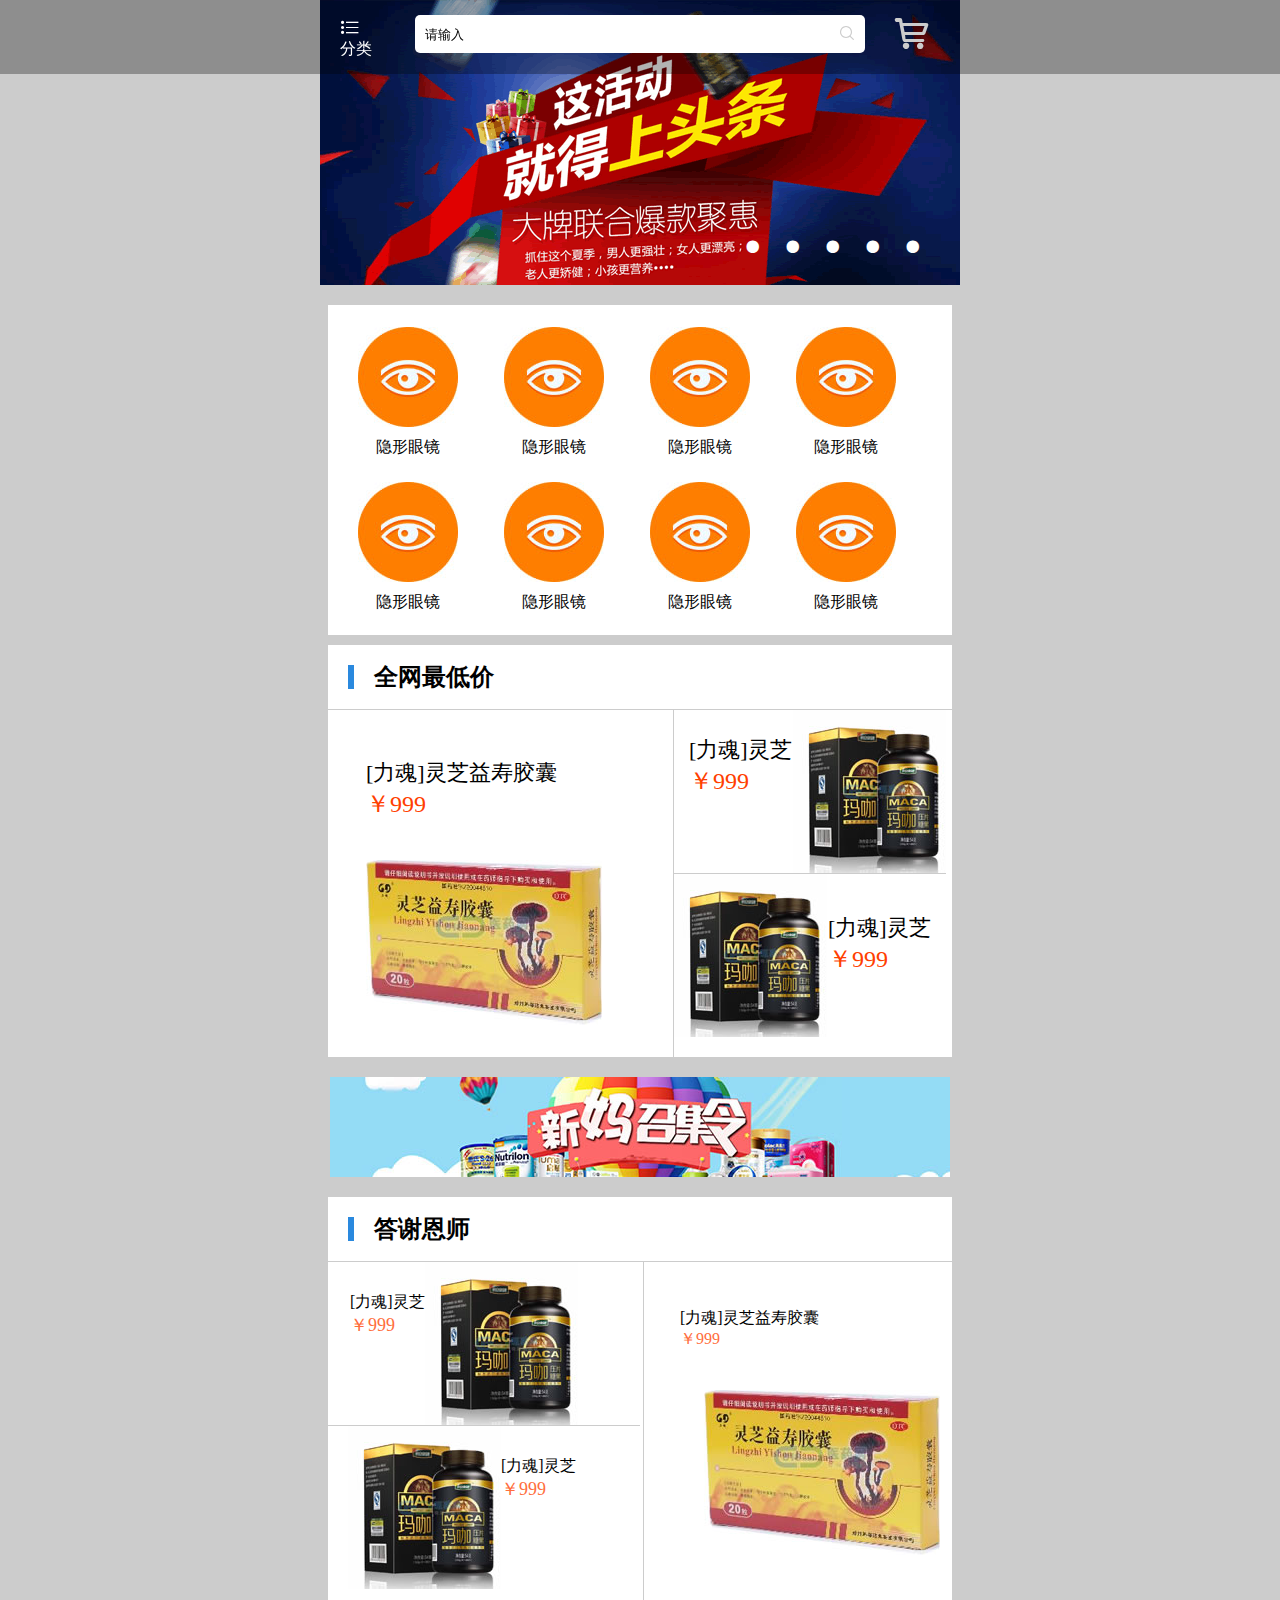
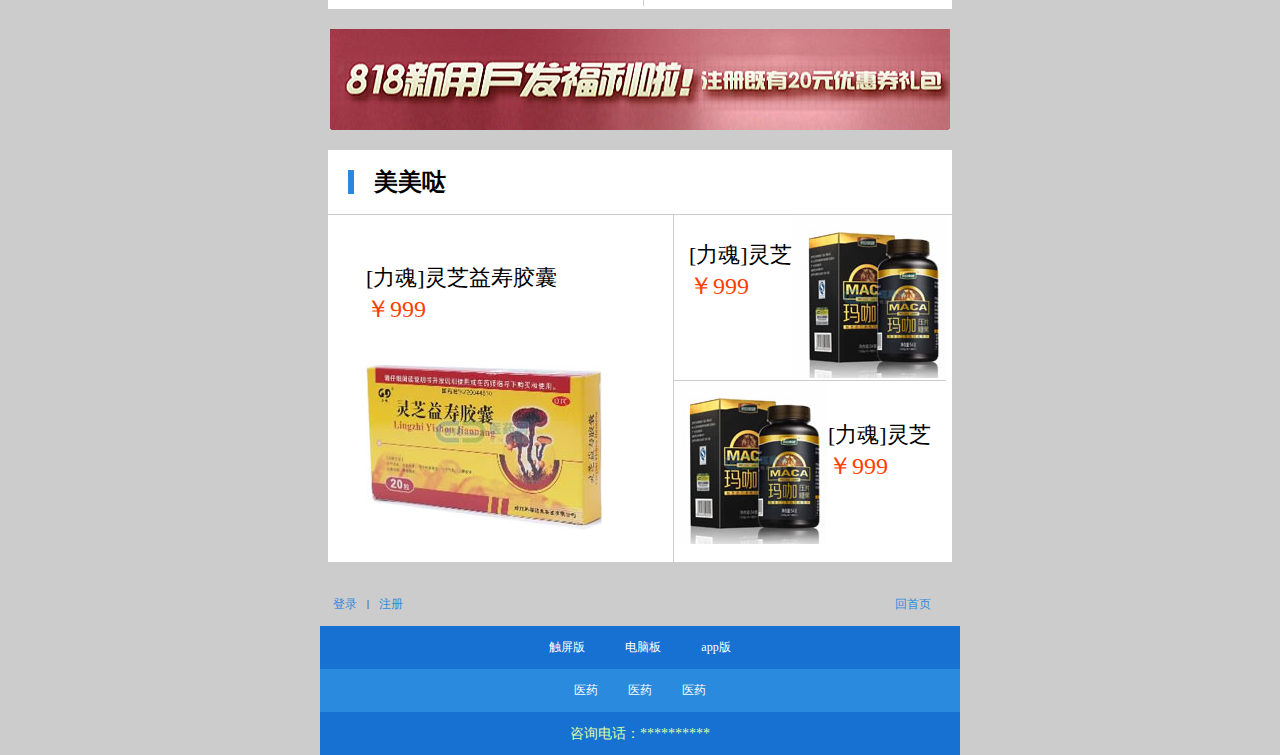
<file: index.html>
<!DOCTYPE html>
<html lang="en">
<head>
	<meta charset="UTF-8">
	<title></title>
	<link rel="stylesheet" href="css/reset.css">
    <link rel="stylesheet" type="text/css" href="font/iconfont.css">
	<meta id="viewport" name="viewport" content="width=device-width,minimum-scale=1,maximum-scale=1">
	<script>
        window.onload = window.onresize = function(){
            var view_width = document.getElementsByTagName('html')[0].getBoundingClientRect().width;

            var _html = document.getElementsByTagName('html')[0];
            view_width>640?_html.style.fontSize = 640 / 16 + 'px':_html.style.fontSize = view_width / 16 + 'px';
        }
    </script>

<link rel="stylesheet" type="text/css" href="css/style.css">

</head>
<body>
<!-- 头部 -->
    <div class="nav">
        <div class="nav_">
            <div class="nav_left">
                <span class="iconfont icon-fenlei"></span>
                <p>分类</p>
            </div>
            <div class="input">
                <input type="" value="请输入" class="input_">
                <span class="iconfont icon-chazhao"></span>
            </div>
            <span class="iconfont icon-gouwuchekong"></span>
        </div>
    </div>
<!-- banner -->
    <div class="banner">
        <img src="imgs/1.gif">
        <ul class="dian">
            <li ><span class="iconfont icon-yuandianxiao"></span></li>
            <li><span class="iconfont icon-yuandianxiao"></span></li>
            <li><span class="iconfont icon-yuandianxiao"></span></li>
            <li><span class="iconfont icon-yuandianxiao"></span></li>
            <li><span class="iconfont icon-yuandianxiao"></span></li>
        </ul>
    </div>
<!-- 分类区 -->
    <div class="fenlei">
        <ul class="fen">
            <li><img src="imgs/fenlei.jpg"><p>隐形眼镜</p></li>
            <li><img src="imgs/fenlei.jpg"><p>隐形眼镜</p></li>
            <li><img src="imgs/fenlei.jpg"><p>隐形眼镜</p></li>
            <li><img src="imgs/fenlei.jpg"><p>隐形眼镜</p></li>
            <li><img src="imgs/fenlei.jpg"><p>隐形眼镜</p></li>
            <li><img src="imgs/fenlei.jpg"><p>隐形眼镜</p></li>
            <li><img src="imgs/fenlei.jpg"><p>隐形眼镜</p></li>
            <li><img src="imgs/fenlei.jpg"><p>隐形眼镜</p></li>
        </ul>
    </div>
<!-- 最低价格区 -->
    <div class="zuidi">
        <div class="h4">
            <h4><span class="h4_"></span>全网最低价</h4>
        </div>
        <div class="shang1">
            <div class="shang1_">
                <p class="shang1_p1">[力魂]灵芝益寿胶囊</p>
                <p class="shang1_p2">￥999</p>
            </div>
             <img src="imgs/shang1.jpg">
        </div>
        <div class="shang2">
            <div class="shang2_">
                <p class="shang2_p1">[力魂]灵芝</p>
                <p class="shang2_p2">￥999</p>
            </div>
            <img src="imgs/shang2.jpg">
        </div>
        <div class="shang3">
            <img src="imgs/shang2.jpg">
            <div class="shang3_">
                <p class="shang3_p1">[力魂]灵芝</p>
                <p class="shang3_p2">￥999</p>
            </div>
        </div>
    </div>
<!-- 召集banner区 -->
    <div class="zhaoji">
        <img src="imgs/zhaoji.jpg">
    </div>
<!-- 答谢区 -->
    <div class="daxie">
        <div class="h4">
            <h4><span class="h4_"></span>答谢恩师</h4>
        </div>
        <div class="da2">
            <div class="da2_">
                <p class="da2_p1">[力魂]灵芝</p>
                <p class="da2_p2">￥999</p>
            </div>
            <img src="imgs/shang2.jpg">
        </div>
        <div class="da1">
            <div class="da1_">
                <p class="da1_p1">[力魂]灵芝益寿胶囊</p>
                <p class="da1_p2">￥999</p>
            </div>
             <img src="imgs/shang1.jpg">
        </div>
        <div class="da3">
            <img src="imgs/shang2.jpg">
            <div class="da3_">
                <p class="da3_p1">[力魂]灵芝</p>
                <p class="da3_p2">￥999</p>
            </div>
        </div>

    </div>
<!-- 注册banner -->
    <div class="zhu">
        <img src="imgs/zhu.jpg">
    </div>
<!-- 美美哒 -->
   <div class="meimeida">
        <div class="h4">
            <h4><span class="h4_"></span>美美哒</h4>
        </div>
        <div class="mei1">
            <div class="shang1_">
                <p class="mei1_p1">[力魂]灵芝益寿胶囊</p>
                <p class="mei1_p2">￥999</p>
            </div>
             <img src="imgs/shang1.jpg">
        </div>
        <div class="mei2">
            <div class="shang2_">
                <p class="mei2_p1">[力魂]灵芝</p>
                <p class="mei2_p2">￥999</p>
            </div>
            <img src="imgs/shang2.jpg">
        </div>
        <div class="mei3">
            <img src="imgs/shang2.jpg">
            <div class="mei3_">
                <p class="mei3_p1">[力魂]灵芝</p>
                <p class="mei3_p2">￥999</p>
            </div>
        </div>
    </div>
<!-- 登录注册 -->
    <div class="one">
        <ul class="one_">
            <li class="denglu"><a href="">登录</a></li>
            <li class="shu"><span>|</span></li>
            <li><a href="">注册</a></li>
            <li class="shouye"><a href="">回首页</a></li>
        </ul>
    </div>
<!-- 底部 -->
    <div class="footer">
        <div class="footer_t">
            <p class="footer_top">
                <a href="#">触屏版</a>
                <a href="#">电脑板</a>
                <a href="#">app版</a>
            </p>
        </div>
        <p class="footer_center">
            <span>医药</span>
            <span>医药</span>
            <span>医药</span>
        </p>
        <p class="footer_bottom">咨询电话：**********</p>
    </div>
</body>
</html>
</file>
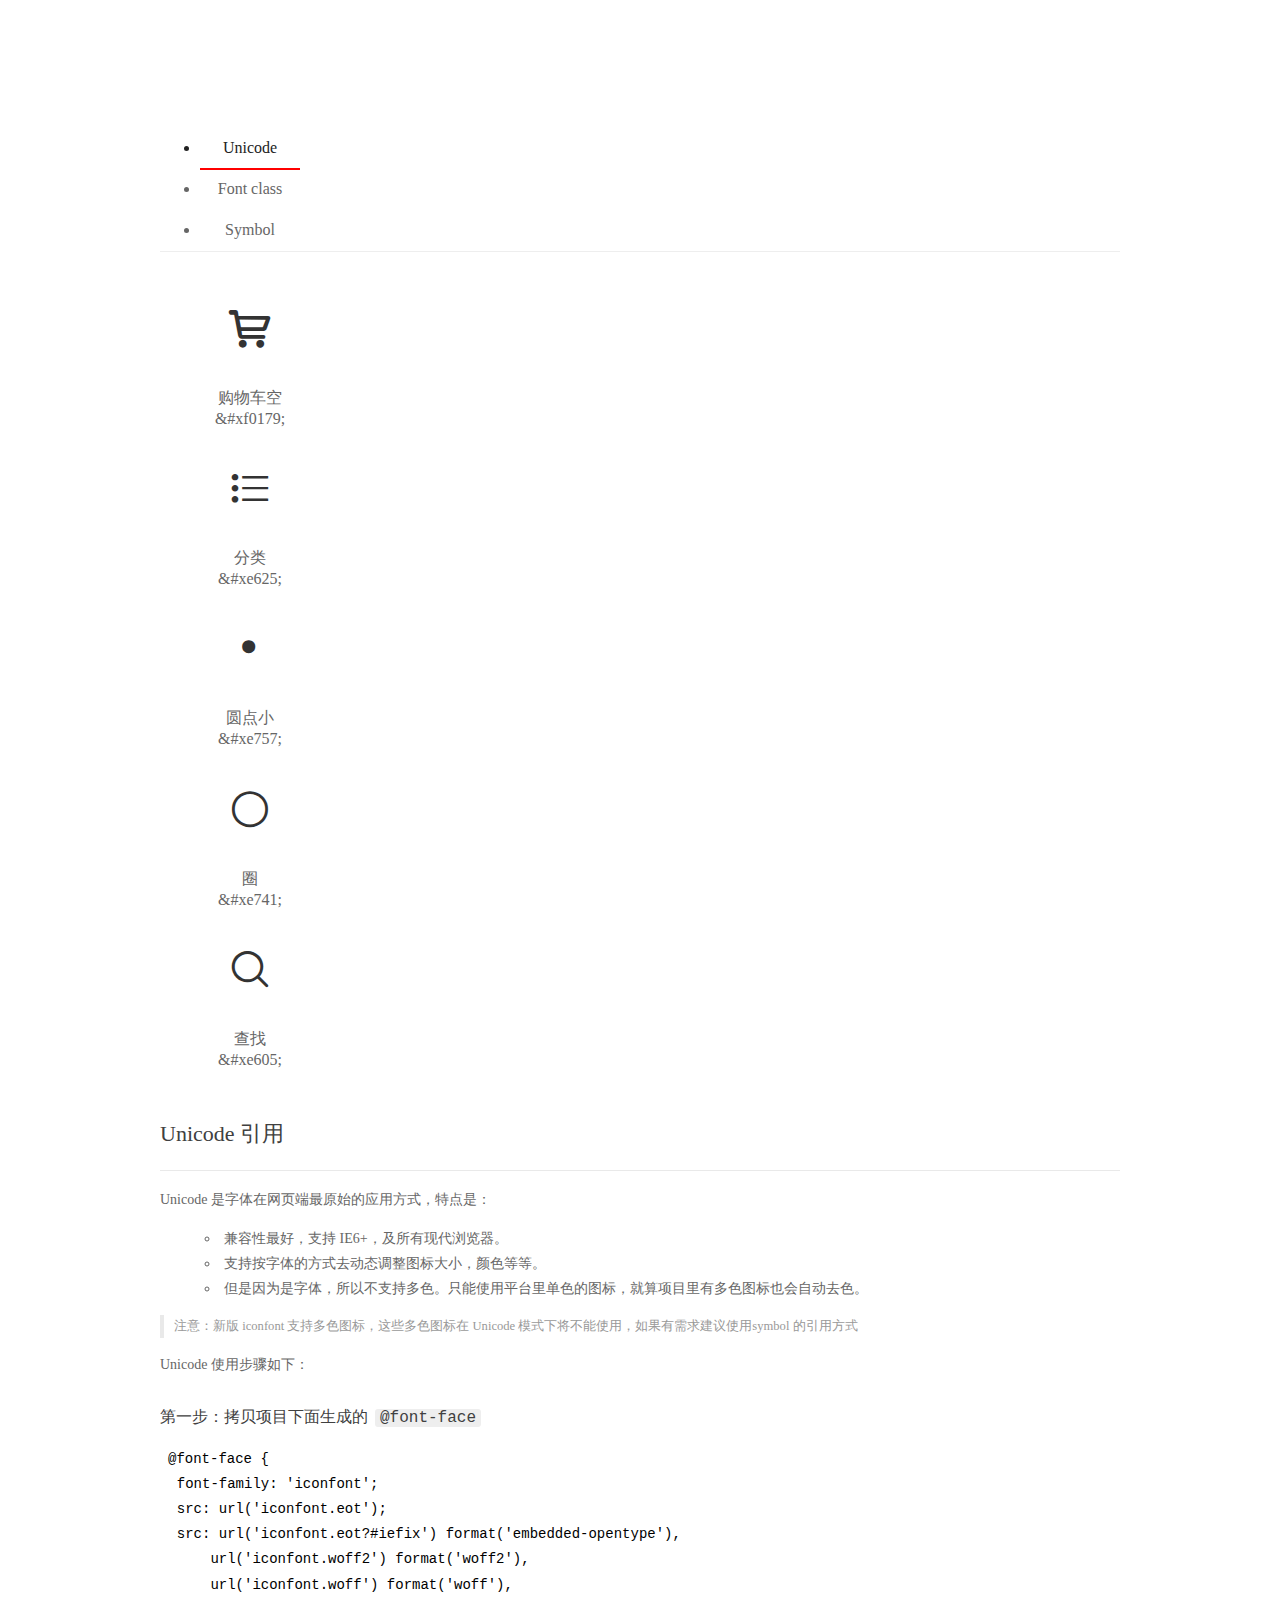
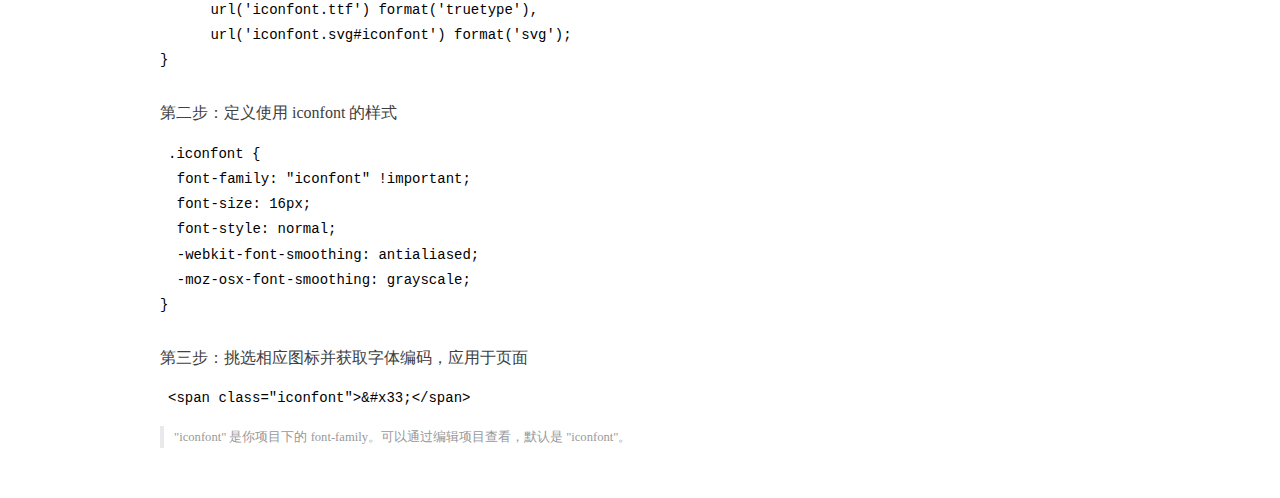
<file: font/demo_index.html>
<!DOCTYPE html>
<html>
<head>
  <meta charset="utf-8"/>
  <title>IconFont Demo</title>
  <link rel="shortcut icon" href="https://gtms04.alicdn.com/tps/i4/TB1_oz6GVXXXXaFXpXXJDFnIXXX-64-64.ico" type="image/x-icon"/>
  <link rel="stylesheet" href="https://g.alicdn.com/thx/cube/1.3.2/cube.min.css">
  <link rel="stylesheet" href="demo.css">
  <link rel="stylesheet" href="iconfont.css">
  <script src="iconfont.js"></script>
  <!-- jQuery -->
  <script src="https://a1.alicdn.com/oss/uploads/2018/12/26/7bfddb60-08e8-11e9-9b04-53e73bb6408b.js"></script>
  <!-- 代码高亮 -->
  <script src="https://a1.alicdn.com/oss/uploads/2018/12/26/a3f714d0-08e6-11e9-8a15-ebf944d7534c.js"></script>
</head>
<body>
  <div class="main">
    <h1 class="logo"><a href="https://www.iconfont.cn/" title="iconfont 首页" target="_blank">&#xe86b;</a></h1>
    <div class="nav-tabs">
      <ul id="tabs" class="dib-box">
        <li class="dib active"><span>Unicode</span></li>
        <li class="dib"><span>Font class</span></li>
        <li class="dib"><span>Symbol</span></li>
      </ul>
      
    </div>
    <div class="tab-container">
      <div class="content unicode" style="display: block;">
          <ul class="icon_lists dib-box">
          
            <li class="dib">
              <span class="icon iconfont">&#xf0179;</span>
                <div class="name">购物车空</div>
                <div class="code-name">&amp;#xf0179;</div>
              </li>
          
            <li class="dib">
              <span class="icon iconfont">&#xe625;</span>
                <div class="name">分类</div>
                <div class="code-name">&amp;#xe625;</div>
              </li>
          
            <li class="dib">
              <span class="icon iconfont">&#xe757;</span>
                <div class="name">圆点小</div>
                <div class="code-name">&amp;#xe757;</div>
              </li>
          
            <li class="dib">
              <span class="icon iconfont">&#xe741;</span>
                <div class="name">圈</div>
                <div class="code-name">&amp;#xe741;</div>
              </li>
          
            <li class="dib">
              <span class="icon iconfont">&#xe605;</span>
                <div class="name">查找</div>
                <div class="code-name">&amp;#xe605;</div>
              </li>
          
          </ul>
          <div class="article markdown">
          <h2 id="unicode-">Unicode 引用</h2>
          <hr>

          <p>Unicode 是字体在网页端最原始的应用方式，特点是：</p>
          <ul>
            <li>兼容性最好，支持 IE6+，及所有现代浏览器。</li>
            <li>支持按字体的方式去动态调整图标大小，颜色等等。</li>
            <li>但是因为是字体，所以不支持多色。只能使用平台里单色的图标，就算项目里有多色图标也会自动去色。</li>
          </ul>
          <blockquote>
            <p>注意：新版 iconfont 支持多色图标，这些多色图标在 Unicode 模式下将不能使用，如果有需求建议使用symbol 的引用方式</p>
          </blockquote>
          <p>Unicode 使用步骤如下：</p>
          <h3 id="-font-face">第一步：拷贝项目下面生成的 <code>@font-face</code></h3>
<pre><code class="language-css"
>@font-face {
  font-family: 'iconfont';
  src: url('iconfont.eot');
  src: url('iconfont.eot?#iefix') format('embedded-opentype'),
      url('iconfont.woff2') format('woff2'),
      url('iconfont.woff') format('woff'),
      url('iconfont.ttf') format('truetype'),
      url('iconfont.svg#iconfont') format('svg');
}
</code></pre>
          <h3 id="-iconfont-">第二步：定义使用 iconfont 的样式</h3>
<pre><code class="language-css"
>.iconfont {
  font-family: "iconfont" !important;
  font-size: 16px;
  font-style: normal;
  -webkit-font-smoothing: antialiased;
  -moz-osx-font-smoothing: grayscale;
}
</code></pre>
          <h3 id="-">第三步：挑选相应图标并获取字体编码，应用于页面</h3>
<pre>
<code class="language-html"
>&lt;span class="iconfont"&gt;&amp;#x33;&lt;/span&gt;
</code></pre>
          <blockquote>
            <p>"iconfont" 是你项目下的 font-family。可以通过编辑项目查看，默认是 "iconfont"。</p>
          </blockquote>
          </div>
      </div>
      <div class="content font-class">
        <ul class="icon_lists dib-box">
          
          <li class="dib">
            <span class="icon iconfont icon-gouwuchekong"></span>
            <div class="name">
              购物车空
            </div>
            <div class="code-name">.icon-gouwuchekong
            </div>
          </li>
          
          <li class="dib">
            <span class="icon iconfont icon-fenlei"></span>
            <div class="name">
              分类
            </div>
            <div class="code-name">.icon-fenlei
            </div>
          </li>
          
          <li class="dib">
            <span class="icon iconfont icon-yuandianxiao"></span>
            <div class="name">
              圆点小
            </div>
            <div class="code-name">.icon-yuandianxiao
            </div>
          </li>
          
          <li class="dib">
            <span class="icon iconfont icon-quan"></span>
            <div class="name">
              圈
            </div>
            <div class="code-name">.icon-quan
            </div>
          </li>
          
          <li class="dib">
            <span class="icon iconfont icon-chazhao"></span>
            <div class="name">
              查找
            </div>
            <div class="code-name">.icon-chazhao
            </div>
          </li>
          
        </ul>
        <div class="article markdown">
        <h2 id="font-class-">font-class 引用</h2>
        <hr>

        <p>font-class 是 Unicode 使用方式的一种变种，主要是解决 Unicode 书写不直观，语意不明确的问题。</p>
        <p>与 Unicode 使用方式相比，具有如下特点：</p>
        <ul>
          <li>兼容性良好，支持 IE8+，及所有现代浏览器。</li>
          <li>相比于 Unicode 语意明确，书写更直观。可以很容易分辨这个 icon 是什么。</li>
          <li>因为使用 class 来定义图标，所以当要替换图标时，只需要修改 class 里面的 Unicode 引用。</li>
          <li>不过因为本质上还是使用的字体，所以多色图标还是不支持的。</li>
        </ul>
        <p>使用步骤如下：</p>
        <h3 id="-fontclass-">第一步：引入项目下面生成的 fontclass 代码：</h3>
<pre><code class="language-html">&lt;link rel="stylesheet" href="./iconfont.css"&gt;
</code></pre>
        <h3 id="-">第二步：挑选相应图标并获取类名，应用于页面：</h3>
<pre><code class="language-html">&lt;span class="iconfont icon-xxx"&gt;&lt;/span&gt;
</code></pre>
        <blockquote>
          <p>"
            iconfont" 是你项目下的 font-family。可以通过编辑项目查看，默认是 "iconfont"。</p>
        </blockquote>
      </div>
      </div>
      <div class="content symbol">
          <ul class="icon_lists dib-box">
          
            <li class="dib">
                <svg class="icon svg-icon" aria-hidden="true">
                  <use xlink:href="#icon-gouwuchekong"></use>
                </svg>
                <div class="name">购物车空</div>
                <div class="code-name">#icon-gouwuchekong</div>
            </li>
          
            <li class="dib">
                <svg class="icon svg-icon" aria-hidden="true">
                  <use xlink:href="#icon-fenlei"></use>
                </svg>
                <div class="name">分类</div>
                <div class="code-name">#icon-fenlei</div>
            </li>
          
            <li class="dib">
                <svg class="icon svg-icon" aria-hidden="true">
                  <use xlink:href="#icon-yuandianxiao"></use>
                </svg>
                <div class="name">圆点小</div>
                <div class="code-name">#icon-yuandianxiao</div>
            </li>
          
            <li class="dib">
                <svg class="icon svg-icon" aria-hidden="true">
                  <use xlink:href="#icon-quan"></use>
                </svg>
                <div class="name">圈</div>
                <div class="code-name">#icon-quan</div>
            </li>
          
            <li class="dib">
                <svg class="icon svg-icon" aria-hidden="true">
                  <use xlink:href="#icon-chazhao"></use>
                </svg>
                <div class="name">查找</div>
                <div class="code-name">#icon-chazhao</div>
            </li>
          
          </ul>
          <div class="article markdown">
          <h2 id="symbol-">Symbol 引用</h2>
          <hr>

          <p>这是一种全新的使用方式，应该说这才是未来的主流，也是平台目前推荐的用法。相关介绍可以参考这篇<a href="">文章</a>
            这种用法其实是做了一个 SVG 的集合，与另外两种相比具有如下特点：</p>
          <ul>
            <li>支持多色图标了，不再受单色限制。</li>
            <li>通过一些技巧，支持像字体那样，通过 <code>font-size</code>, <code>color</code> 来调整样式。</li>
            <li>兼容性较差，支持 IE9+，及现代浏览器。</li>
            <li>浏览器渲染 SVG 的性能一般，还不如 png。</li>
          </ul>
          <p>使用步骤如下：</p>
          <h3 id="-symbol-">第一步：引入项目下面生成的 symbol 代码：</h3>
<pre><code class="language-html">&lt;script src="./iconfont.js"&gt;&lt;/script&gt;
</code></pre>
          <h3 id="-css-">第二步：加入通用 CSS 代码（引入一次就行）：</h3>
<pre><code class="language-html">&lt;style&gt;
.icon {
  width: 1em;
  height: 1em;
  vertical-align: -0.15em;
  fill: currentColor;
  overflow: hidden;
}
&lt;/style&gt;
</code></pre>
          <h3 id="-">第三步：挑选相应图标并获取类名，应用于页面：</h3>
<pre><code class="language-html">&lt;svg class="icon" aria-hidden="true"&gt;
  &lt;use xlink:href="#icon-xxx"&gt;&lt;/use&gt;
&lt;/svg&gt;
</code></pre>
          </div>
      </div>

    </div>
  </div>
  <script>
  $(document).ready(function () {
      $('.tab-container .content:first').show()

      $('#tabs li').click(function (e) {
        var tabContent = $('.tab-container .content')
        var index = $(this).index()

        if ($(this).hasClass('active')) {
          return
        } else {
          $('#tabs li').removeClass('active')
          $(this).addClass('active')

          tabContent.hide().eq(index).fadeIn()
        }
      })
    })
  </script>
</body>
</html>
</file>
<file: font/iconfont.css>
@font-face {font-family: "iconfont";
  src: url('iconfont.eot?t=1557823067981'); /* IE9 */
  src: url('iconfont.eot?t=1557823067981#iefix') format('embedded-opentype'), /* IE6-IE8 */
  url('[data-uri]') format('woff2'),
  url('iconfont.woff?t=1557823067981') format('woff'),
  url('iconfont.ttf?t=1557823067981') format('truetype'), /* chrome, firefox, opera, Safari, Android, iOS 4.2+ */
  url('iconfont.svg?t=1557823067981#iconfont') format('svg'); /* iOS 4.1- */
}

.iconfont {
  font-family: "iconfont" !important;
  
  font-style: normal;
  -webkit-font-smoothing: antialiased;
  -moz-osx-font-smoothing: grayscale;
}

.icon-gouwuchekong:before {
  content: "\f0179";
}

.icon-fenlei:before {
  content: "\e625";
}

.icon-yuandianxiao:before {
  content: "\e757";
}

.icon-quan:before {
  content: "\e741";
}

.icon-chazhao:before {
  content: "\e605";
}
</file>
<file: css/style.css>
@charset "utf-8";
 body{
     background: #ccc;
 }
/*头部*/
 .nav{
     width: 100%;
     height: 1.85rem;
     background: rgba(0,0,0,.3);
     position: fixed;
     z-index: 5;
}
 .nav_{
     width: 16rem;
     height: 1.85rem;
     margin: 0 auto;
     
}
 .nav_left{
     height: 1.25rem;
     width: 1.875rem;
     margin-left: 0.5rem;
     padding-top: 0.4rem;
     float: left;
     color: #fff;
}
 .nav_left .icon-fenlei{
     display: block;
     font-size: 0.5rem;
}
 .nav_left p{
     font-size: 0.4rem;
}
 .input{
     float: left;
     font-size: 0.4rem;
     padding: 0.25rem;
     background: #fff;
     margin-top: 0.375rem;
     color: #ccc;
     border-radius: 0.125rem;
}
 .input_{
     width: 10.25rem;
}
 .icon-chazhao{
     color: #ccc;
}
 .icon-gouwuchekong{
     float: left;
     color: #ccc;
     font-size: 0.85rem;
     margin-top: 0.375rem;
     margin-left: 0.75rem;
}
/*banner*/
 .banner{
     width: 16rem;
     margin: 0 auto;
     position: relative;
}
.banner img{
     width: 16rem;
     height: 7.125rem;
}
/*分页点*/
 .dian{
     position: absolute;
     bottom: 0.3rem;
     right: 0.65rem;
}
 .dian li{
     float: left;
     color: #fff;
}

/*类型区*/
 .fen{
     width: 14.85rem;
     height: 7.7rem;
     background: #fff;
     margin: 0 auto;
     margin-top: 0.5rem;
     padding-left: 0.75rem;
     padding-top: 0.55rem;
}
 .fen li{
     float: left;
     height: 3.875rem;
     width: 2.5rem;
     margin-right: 1.15rem;
}
 .fen p{
     font-size: 0.4rem;
     text-align: center;
     margin-top: 0.25rem;
}
/*最低价格区*/
.fenlei img{
     width: 2.5rem;
     height: 2.5rem;
}
 .zuidi{
     width: 15.6rem;
     height: 10.3rem;
     background: #fff;
     margin: 0 auto;
     margin-top: 0.25rem;
}
 .h4{
     height: 1.6rem;
     line-height: 1.6rem;
     border-bottom: 0.025rem solid #ccc;
}
 h4{
     font-size: 0.6rem;
}
 h4 .h4_{
     display: block;
     width: 0.15rem;
     height: 0.6rem;
     background: #2A89DE;
     margin: 0.5rem 0.5rem 0 0.5rem;
     float: left;
}
 .shang1{
     height: 7.475rem;
     width: 7.675rem;
     margin-left: 0.95rem;
     border-right: 0.025rem solid #ccc;
     padding-top: 1.2rem;
     float: left;
}
.shang1 img{
     width: 5.9rem;
     height: 4.125rem;
}
 .shang1_{
     width: 5.25rem;
     margin-bottom: 1rem;
}
 .shang1 .shang1_p1{
     font-size: 0.55rem;
}
 .shang1 .shang1_p2{
     font-size: 0.6rem;
     color: #FF4000;
}
 .shang2{
     float: left;
     border-bottom: 0.025rem solid #ccc;
}
 .shang2_{
     float: left;
     width: 2.6rem;
     margin: 0.625rem 0 0 0.375rem;
}
.shang2 img{
     width: 3.825rem;
     height: 4.075rem;
}
 .shang2 .shang2_p1{
     font-size: 0.55rem;
}
 .shang2 .shang2_p2{
     font-size: 0.6rem;
     color: #FF4000;
}
.shang3 {
     width: ;
}
 .shang3_{
     float: right;
     width: 2.6rem;
     margin: 0.975rem 0.5rem 0 0;
}
 .shang3 .shang3_p1{
     font-size: 0.55rem;
}
.shang3 img{
     width: 3.825rem;
     height: 4.075rem;
}
 .shang3 .shang3_p2{
     font-size: 0.6rem;
     color: #FF4000;
}
/*召集banner*/
 .zhaoji{
     height: 2.5rem;
     width: 15.5rem;
     margin: 0.5rem auto;
}
.zhaoji img{
     width: 15.5rem;
     height: 2.5rem;

}
/*答谢区*/
 .daxie{
     width: 15.6rem;
     height: 10.3rem;
     background: #fff;
     margin: 0 auto;
     margin-top: 0.25rem;
}
 .daxie .h4{
     height: 1.6rem;
     line-height: 1.6rem;
     border-bottom: 0.025rem solid #ccc;
}
 .daxie h4{
     font-size: 0.6rem;
}
 .daxie h4 .h4_{
     display: block;
     width: 0.15rem;
     height: 0.6rem;
     background: #2A89DE;
     margin: 0.5rem 0.5rem 0 0.5rem;
     float: left;
}
 .da2{
     float: left;
     width: 7.8rem;
     border-bottom: 0.025rem solid #ccc;
 }
 .da2_{
     float: left;
     margin-left: 0.55rem;
 }
 .da2 img{
     width: 3.825rem;
     height: 4.075rem ;
 }
 .da2_p1{
     font-size: 0.4rem;
     margin-top: 0.75rem;
 }
 .da2_p2{
     font-size: 0.45rem;
     color: #FF6E3D;
 }
 .da1{
     float: right;
     width: 7.7rem;
     height: 8.6rem;
     border-left: 0.025rem solid #ccc;
 }
 .da1_{
     margin-top: 1.15rem;
     margin-left: 0.9rem;
     margin-bottom: 1rem;
 
 }
 .da1 img{
     width: 5.9rem;
     height: 4.125rem ;
     margin-left: 1.5rem;
 }
 .da1_p1{
     font-size: 0.4rem;
 }
 .da1_p2{
     font-size: 0.4rem;
     color: #FF6E3D;
 }
 .da3 img{
     width: 3.825rem;
     height: 4.075rem ;
     margin-left: 0.5rem;
     float: left;
 }
 .da3{
     float: left;
     width: 7.8rem;
 }

 .da3_{
     float: left;
 }
 .da3_p1{
     font-size: 0.4rem;
     margin-top: 0.75rem;
 
 }
 .da3_p2{
     font-size: 0.45rem;
     color: #FF6E3D;
 }
/*注册福利区*/
 .zhu{
     width: 15.5rem;
     margin: 0.5rem auto;
}
.zhu img{
     width: 15.5rem;
     height: 2.525rem;
}
/*美美哒*/
 .meimeida img{
     width: 2.5rem;
     height: 2.5rem;
}
 .meimeida{
     width: 15.6rem;
     height: 10.3rem;
     background: #fff;
     margin: 0 auto;
     margin-top: 0.25rem;
}
 .h4{
     height: 1.6rem;
     line-height: 1.6rem;
     border-bottom: 0.025rem solid #ccc;
}
 h4{
     font-size: 0.6rem;
}
 h4 .h4_{
     display: block;
     width: 0.15rem;
     height: 0.6rem;
     background: #2A89DE;
     margin: 0.5rem 0.5rem 0 0.5rem;
     float: left;
}
 .mei1{
     height: 7.475rem;
     width: 7.675rem;
     margin-left: 0.95rem;
     border-right: 0.025rem solid #ccc;
     padding-top: 1.2rem;
     float: left;
}
.mei1 img{
     width: 5.9rem;
     height: 4.125rem;
}
 .mei1_{
     width: 5.25rem;
     margin-bottom: 1rem;
}
.mei1_p1{
     font-size: 0.55rem;
}
 .mei1_p2{
     font-size: 0.6rem;
     color: #FF4000;
}
 .mei2{
     float: left;
     border-bottom: 0.025rem solid #ccc;
}
 .mei2_{
     float: left;
     width: 2.6rem;
     margin: 0.625rem 0 0 0.375rem;
}
.mei2 img{
     width: 3.825rem;
     height: 4.075rem;
     margin-bottom: 2px;
}
.mei2_p1{
     font-size: 0.55rem;
}
.mei2_p2{
     font-size: 0.6rem;
     color: #FF4000;
}
.mei3 {
     width: ;
}
 .mei3_{
     float: right;
     width: 2.6rem;
     margin: 0.975rem 0.5rem 0 0;
}
.mei3_p1{
     font-size: 0.55rem;
}
.mei3 img{
     width: 3.825rem;
     height: 4.075rem;
}
.mei3_p2{
     font-size: 0.6rem;
     color: #FF4000;
}
/*注册登录*/
 .one{
     width: 16rem;
     height: 1.1rem;
     margin: 0 auto;
}
 .one_{
     height: 1.1rem;
     margin-top: 0.5rem;
}
 .one_ li{
     float: left;
     font-size: 0;
}
 .one_ .shouye{
     float: right;
}
 .one_ .shu span{
     display: block;
     margin: 0 0.25rem;
     font-size: 0.25rem;
     line-height: 1.1rem;
}
 .one a{
     font-size: 0.3rem;
     height: 1.1rem;
     line-height: 1.1rem;
     color: #308ADE;
}
 .one .denglu{
     margin-left: 0.325rem;
}
 .one .shouye{
     margin-right: 0.725rem;
}
/*底部*/
 .footer{
     width: 16rem;
     height: 3rem;
     margin: 0 auto;
}
 .footer .footer_top{
     background: #1771D2;
     font-size: 0;
}
.footer_t{
     text-align: center;
}
 .footer .footer_top a{
     color: #fff;
     font-size: 0.3rem;
     width: 16rem;
     height: 1.075rem;
     line-height: 1.075rem;
     margin: 0 0.5rem;
}
 
 .footer_center{
     font-size: 0;
     width: 16rem;
     height: 1.075rem;
     background: #2A8ADE;
     text-align: center;
}
 .footer_center span{
     font-size: 0.3rem;
     height: 1.075rem;
     line-height: 1.075rem;
     margin: 0 0.375rem;
     color: #fff;
}
 .footer_bottom{
     color: #DAFFA7;
     height: 1.075rem;
     line-height: 1.075rem;
     font-size: 0.35rem;
     background: #1771D2;
     text-align: center;
}
</file>
<file: font/demo.css>
/* Logo 字体 */
@font-face {
  font-family: "iconfont logo";
  src: url('https://at.alicdn.com/t/font_985780_km7mi63cihi.eot?t=1545807318834');
  src: url('https://at.alicdn.com/t/font_985780_km7mi63cihi.eot?t=1545807318834#iefix') format('embedded-opentype'),
    url('https://at.alicdn.com/t/font_985780_km7mi63cihi.woff?t=1545807318834') format('woff'),
    url('https://at.alicdn.com/t/font_985780_km7mi63cihi.ttf?t=1545807318834') format('truetype'),
    url('https://at.alicdn.com/t/font_985780_km7mi63cihi.svg?t=1545807318834#iconfont') format('svg');
}

.logo {
  font-family: "iconfont logo";
  font-size: 160px;
  font-style: normal;
  -webkit-font-smoothing: antialiased;
  -moz-osx-font-smoothing: grayscale;
}

/* tabs */
.nav-tabs {
  position: relative;
}

.nav-tabs .nav-more {
  position: absolute;
  right: 0;
  bottom: 0;
  height: 42px;
  line-height: 42px;
  color: #666;
}

#tabs {
  border-bottom: 1px solid #eee;
}

#tabs li {
  cursor: pointer;
  width: 100px;
  height: 40px;
  line-height: 40px;
  text-align: center;
  font-size: 16px;
  border-bottom: 2px solid transparent;
  position: relative;
  z-index: 1;
  margin-bottom: -1px;
  color: #666;
}


#tabs .active {
  border-bottom-color: #f00;
  color: #222;
}

.tab-container .content {
  display: none;
}

/* 页面布局 */
.main {
  padding: 30px 100px;
  width: 960px;
  margin: 0 auto;
}

.main .logo {
  color: #333;
  text-align: left;
  margin-bottom: 30px;
  line-height: 1;
  height: 110px;
  margin-top: -50px;
  overflow: hidden;
  *zoom: 1;
}

.main .logo a {
  font-size: 160px;
  color: #333;
}

.helps {
  margin-top: 40px;
}

.helps pre {
  padding: 20px;
  margin: 10px 0;
  border: solid 1px #e7e1cd;
  background-color: #fffdef;
  overflow: auto;
}

.icon_lists {
  width: 100% !important;
  overflow: hidden;
  *zoom: 1;
}

.icon_lists li {
  width: 100px;
  margin-bottom: 10px;
  margin-right: 20px;
  text-align: center;
  list-style: none !important;
  cursor: default;
}

.icon_lists li .code-name {
  line-height: 1.2;
}

.icon_lists .icon {
  display: block;
  height: 100px;
  line-height: 100px;
  font-size: 42px;
  margin: 10px auto;
  color: #333;
  -webkit-transition: font-size 0.25s linear, width 0.25s linear;
  -moz-transition: font-size 0.25s linear, width 0.25s linear;
  transition: font-size 0.25s linear, width 0.25s linear;
}

.icon_lists .icon:hover {
  font-size: 100px;
}

.icon_lists .svg-icon {
  /* 通过设置 font-size 来改变图标大小 */
  width: 1em;
  /* 图标和文字相邻时，垂直对齐 */
  vertical-align: -0.15em;
  /* 通过设置 color 来改变 SVG 的颜色/fill */
  fill: currentColor;
  /* path 和 stroke 溢出 viewBox 部分在 IE 下会显示
      normalize.css 中也包含这行 */
  overflow: hidden;
}

.icon_lists li .name,
.icon_lists li .code-name {
  color: #666;
}

/* markdown 样式 */
.markdown {
  color: #666;
  font-size: 14px;
  line-height: 1.8;
}

.highlight {
  line-height: 1.5;
}

.markdown img {
  vertical-align: middle;
  max-width: 100%;
}

.markdown h1 {
  color: #404040;
  font-weight: 500;
  line-height: 40px;
  margin-bottom: 24px;
}

.markdown h2,
.markdown h3,
.markdown h4,
.markdown h5,
.markdown h6 {
  color: #404040;
  margin: 1.6em 0 0.6em 0;
  font-weight: 500;
  clear: both;
}

.markdown h1 {
  font-size: 28px;
}

.markdown h2 {
  font-size: 22px;
}

.markdown h3 {
  font-size: 16px;
}

.markdown h4 {
  font-size: 14px;
}

.markdown h5 {
  font-size: 12px;
}

.markdown h6 {
  font-size: 12px;
}

.markdown hr {
  height: 1px;
  border: 0;
  background: #e9e9e9;
  margin: 16px 0;
  clear: both;
}

.markdown p {
  margin: 1em 0;
}

.markdown>p,
.markdown>blockquote,
.markdown>.highlight,
.markdown>ol,
.markdown>ul {
  width: 80%;
}

.markdown ul>li {
  list-style: circle;
}

.markdown>ul li,
.markdown blockquote ul>li {
  margin-left: 20px;
  padding-left: 4px;
}

.markdown>ul li p,
.markdown>ol li p {
  margin: 0.6em 0;
}

.markdown ol>li {
  list-style: decimal;
}

.markdown>ol li,
.markdown blockquote ol>li {
  margin-left: 20px;
  padding-left: 4px;
}

.markdown code {
  margin: 0 3px;
  padding: 0 5px;
  background: #eee;
  border-radius: 3px;
}

.markdown strong,
.markdown b {
  font-weight: 600;
}

.markdown>table {
  border-collapse: collapse;
  border-spacing: 0px;
  empty-cells: show;
  border: 1px solid #e9e9e9;
  width: 95%;
  margin-bottom: 24px;
}

.markdown>table th {
  white-space: nowrap;
  color: #333;
  font-weight: 600;
}

.markdown>table th,
.markdown>table td {
  border: 1px solid #e9e9e9;
  padding: 8px 16px;
  text-align: left;
}

.markdown>table th {
  background: #F7F7F7;
}

.markdown blockquote {
  font-size: 90%;
  color: #999;
  border-left: 4px solid #e9e9e9;
  padding-left: 0.8em;
  margin: 1em 0;
}

.markdown blockquote p {
  margin: 0;
}

.markdown .anchor {
  opacity: 0;
  transition: opacity 0.3s ease;
  margin-left: 8px;
}

.markdown .waiting {
  color: #ccc;
}

.markdown h1:hover .anchor,
.markdown h2:hover .anchor,
.markdown h3:hover .anchor,
.markdown h4:hover .anchor,
.markdown h5:hover .anchor,
.markdown h6:hover .anchor {
  opacity: 1;
  display: inline-block;
}

.markdown>br,
.markdown>p>br {
  clear: both;
}


.hljs {
  display: block;
  background: white;
  padding: 0.5em;
  color: #333333;
  overflow-x: auto;
}

.hljs-comment,
.hljs-meta {
  color: #969896;
}

.hljs-string,
.hljs-variable,
.hljs-template-variable,
.hljs-strong,
.hljs-emphasis,
.hljs-quote {
  color: #df5000;
}

.hljs-keyword,
.hljs-selector-tag,
.hljs-type {
  color: #a71d5d;
}

.hljs-literal,
.hljs-symbol,
.hljs-bullet,
.hljs-attribute {
  color: #0086b3;
}

.hljs-section,
.hljs-name {
  color: #63a35c;
}

.hljs-tag {
  color: #333333;
}

.hljs-title,
.hljs-attr,
.hljs-selector-id,
.hljs-selector-class,
.hljs-selector-attr,
.hljs-selector-pseudo {
  color: #795da3;
}

.hljs-addition {
  color: #55a532;
  background-color: #eaffea;
}

.hljs-deletion {
  color: #bd2c00;
  background-color: #ffecec;
}

.hljs-link {
  text-decoration: underline;
}

/* 代码高亮 */
/* PrismJS 1.15.0
https://prismjs.com/download.html#themes=prism&languages=markup+css+clike+javascript */
/**
 * prism.js default theme for JavaScript, CSS and HTML
 * Based on dabblet (http://dabblet.com)
 * @author Lea Verou
 */
code[class*="language-"],
pre[class*="language-"] {
  color: black;
  background: none;
  text-shadow: 0 1px white;
  font-family: Consolas, Monaco, 'Andale Mono', 'Ubuntu Mono', monospace;
  text-align: left;
  white-space: pre;
  word-spacing: normal;
  word-break: normal;
  word-wrap: normal;
  line-height: 1.5;

  -moz-tab-size: 4;
  -o-tab-size: 4;
  tab-size: 4;

  -webkit-hyphens: none;
  -moz-hyphens: none;
  -ms-hyphens: none;
  hyphens: none;
}

pre[class*="language-"]::-moz-selection,
pre[class*="language-"] ::-moz-selection,
code[class*="language-"]::-moz-selection,
code[class*="language-"] ::-moz-selection {
  text-shadow: none;
  background: #b3d4fc;
}

pre[class*="language-"]::selection,
pre[class*="language-"] ::selection,
code[class*="language-"]::selection,
code[class*="language-"] ::selection {
  text-shadow: none;
  background: #b3d4fc;
}

@media print {

  code[class*="language-"],
  pre[class*="language-"] {
    text-shadow: none;
  }
}

/* Code blocks */
pre[class*="language-"] {
  padding: 1em;
  margin: .5em 0;
  overflow: auto;
}

:not(pre)>code[class*="language-"],
pre[class*="language-"] {
  background: #f5f2f0;
}

/* Inline code */
:not(pre)>code[class*="language-"] {
  padding: .1em;
  border-radius: .3em;
  white-space: normal;
}

.token.comment,
.token.prolog,
.token.doctype,
.token.cdata {
  color: slategray;
}

.token.punctuation {
  color: #999;
}

.namespace {
  opacity: .7;
}

.token.property,
.token.tag,
.token.boolean,
.token.number,
.token.constant,
.token.symbol,
.token.deleted {
  color: #905;
}

.token.selector,
.token.attr-name,
.token.string,
.token.char,
.token.builtin,
.token.inserted {
  color: #690;
}

.token.operator,
.token.entity,
.token.url,
.language-css .token.string,
.style .token.string {
  color: #9a6e3a;
  background: hsla(0, 0%, 100%, .5);
}

.token.atrule,
.token.attr-value,
.token.keyword {
  color: #07a;
}

.token.function,
.token.class-name {
  color: #DD4A68;
}

.token.regex,
.token.important,
.token.variable {
  color: #e90;
}

.token.important,
.token.bold {
  font-weight: bold;
}

.token.italic {
  font-style: italic;
}

.token.entity {
  cursor: help;
}
</file>
